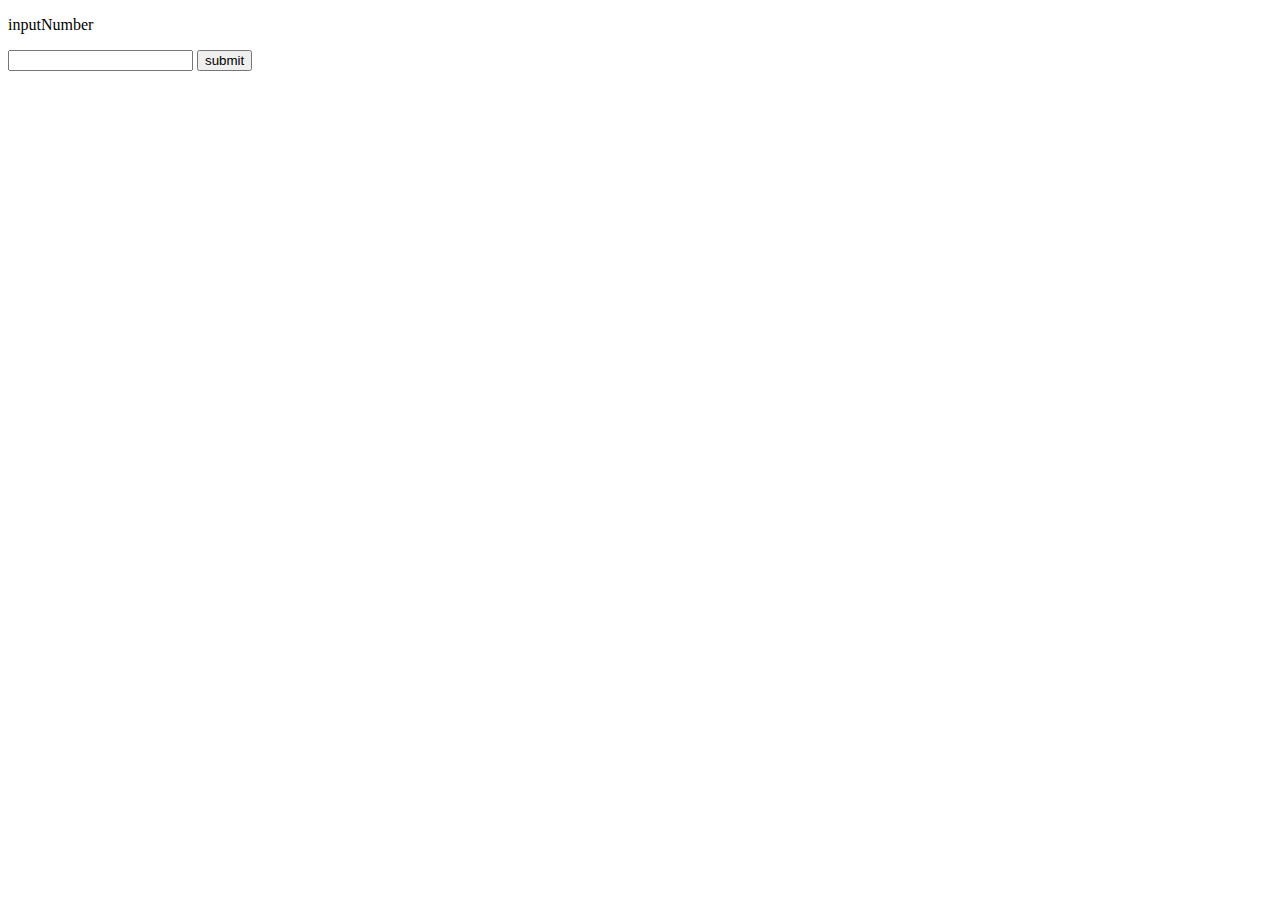
<file: bai1/index.html>
<!DOCTYPE html>
<html lang="en">
<head>
    <meta charset="UTF-8">
    <meta http-equiv="X-UA-Compatible" content="IE=edge">
    <meta name="viewport" content="width=device-width, initial-scale=1.0">
    <title>Document</title>
</head>
<body>
    <p>inputNumber</p><input id="number">
    <button id="submit">submit</button>
    <div id="print"></div>
    <script src="./index.js"></script>
</body>
</html>
</file>
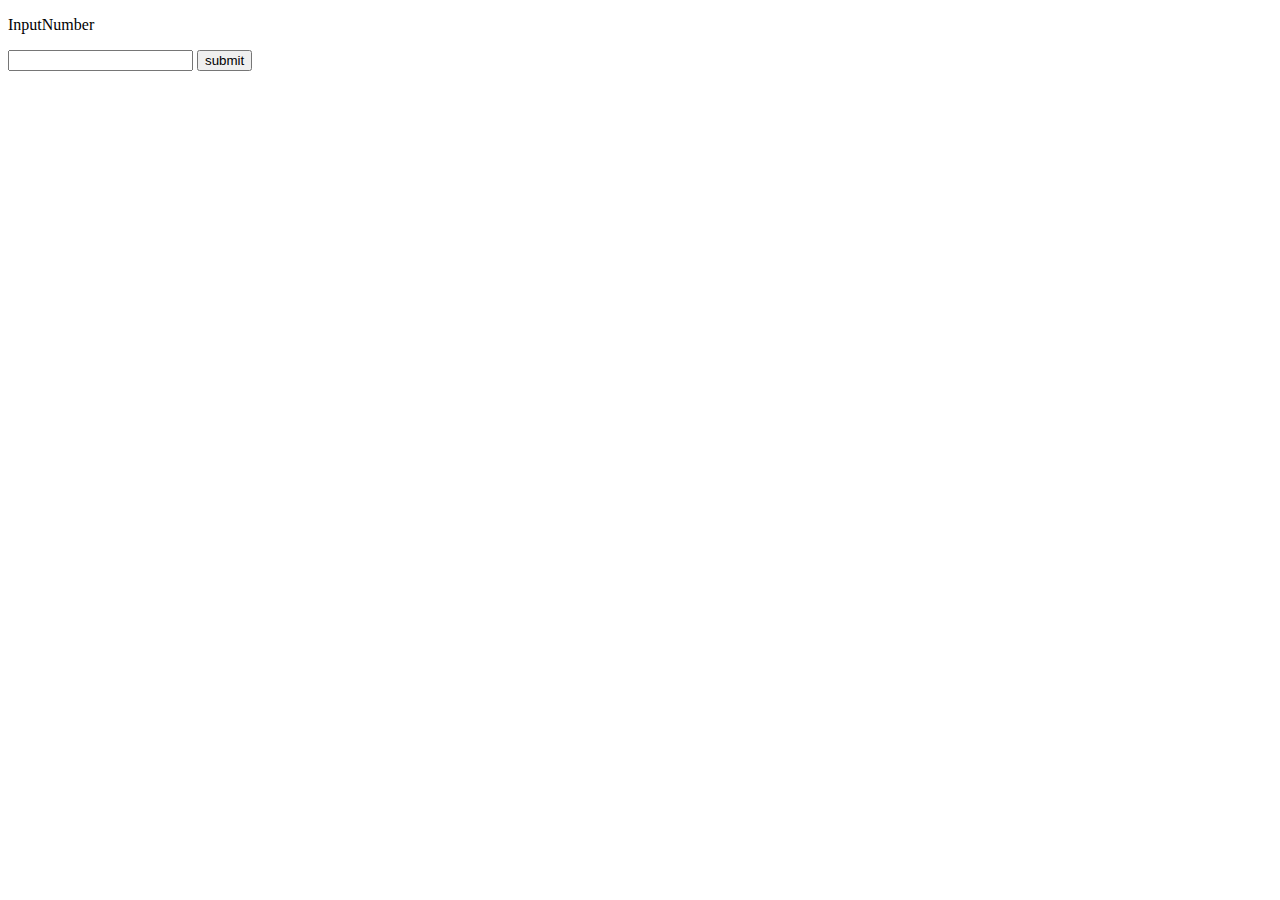
<file: bai3/index.html>
<!DOCTYPE html>
<html lang="en">
<head>
    <meta charset="UTF-8">
    <meta http-equiv="X-UA-Compatible" content="IE=edge">
    <meta name="viewport" content="width=device-width, initial-scale=1.0">
    <title>Document</title>
</head>
<body>
    <p>InputNumber</p><input id="number">
    <button id="submit">submit</button>
    <div id="print"></div>
    <script src="./index.js"></script>
</body>
</html>
</file>
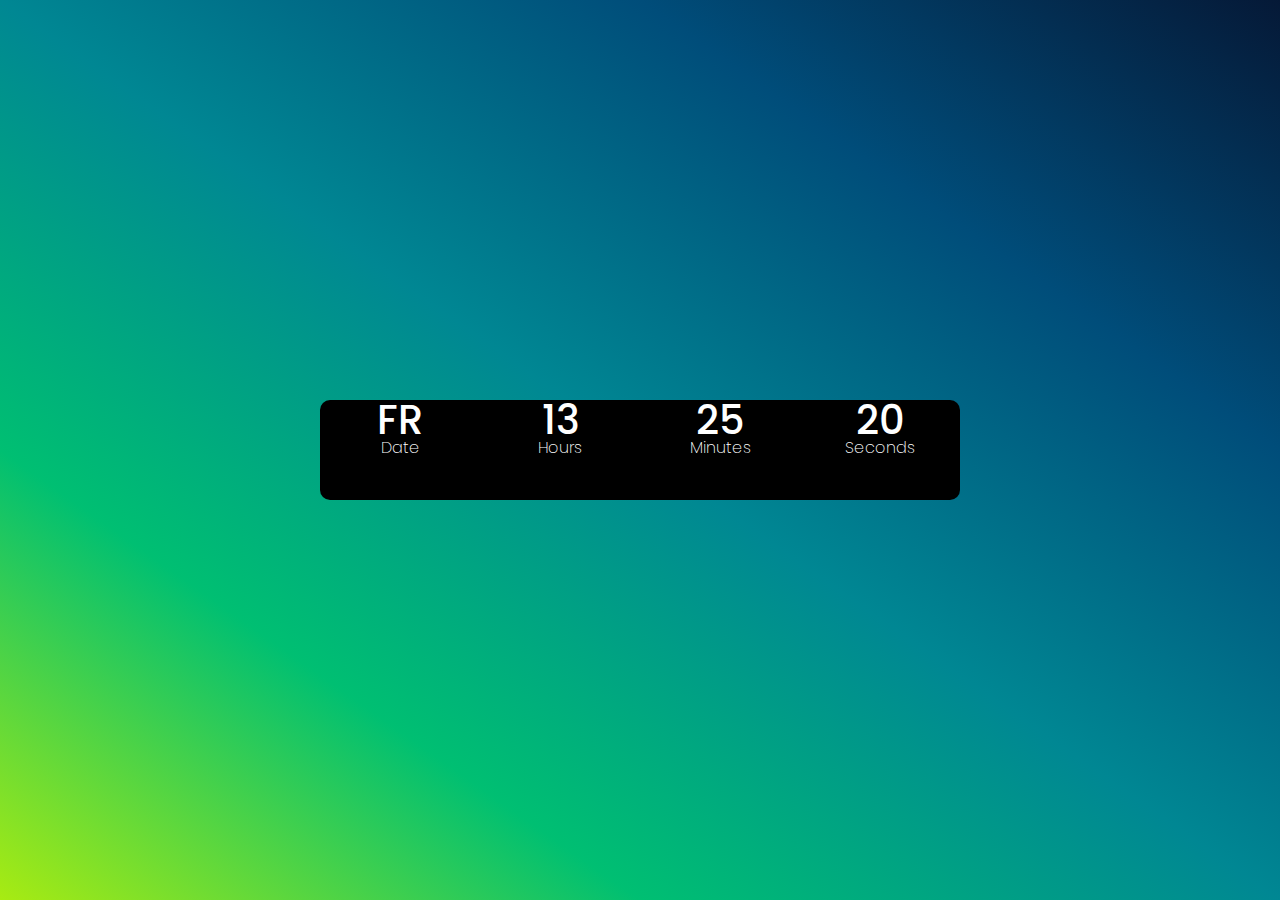
<file: oclock/clock.html>
<!DOCTYPE html>
<html lang="en">
  <head>
    <meta charset="UTF-8" />
    <meta http-equiv="X-UA-Compatible" content="IE=edge" />
    <meta name="viewport" content="width=device-width, initial-scale=1.0" />
    <title>Quotes</title>
    <link rel="preconnect" href="https://fonts.gstatic.com" />
    <link
      href="https://fonts.googleapis.com/css2?family=Crimson+Text:wght@700&family=Poppins:wght@200;400;500&display=swap"
      rel="stylesheet"
    />
    <link
      rel="stylesheet"
      href="https://cdnjs.cloudflare.com/ajax/libs/font-awesome/5.15.3/css/all.min.css"
      integrity="sha512-iBBXm8fW90+nuLcSKlbmrPcLa0OT92xO1BIsZ+ywDWZCvqsWgccV3gFoRBv0z+8dLJgyAHIhR35VZc2oM/gI1w=="
      crossorigin="anonymous"
    />
    <link
      rel="stylesheet"
      href="https://cdnjs.cloudflare.com/ajax/libs/font-awesome/5.15.3/css/all.min.css"
      integrity="sha512-iBBXm8fW90+nuLcSKlbmrPcLa0OT92xO1BIsZ+ywDWZCvqsWgccV3gFoRBv0z+8dLJgyAHIhR35VZc2oM/gI1w=="
      crossorigin="anonymous"
      referrerpolicy="no-referrer"
    />
    <link rel="stylesheet" href="./css/reset.css" />
    <link rel="stylesheet" href="./css/clock.css" />
  </head>
  <body>
    <div class="content">
      <div class="content--clock">
        <div class="content--time">
          <div id="day" class="content--time__big ahihi">
            <span>FR</span>
          </div>
          <div class="content--time__mini">Date</div>
        </div>
        <div class="content--time">
          <div id="hour" class="content--time__big">13</div>
          <div class="content--time__mini">Hours</div>
        </div>
        <div class="content--time">
          <div id="minute" class="content--time__big">25</div>
          <div class="content--time__mini">Minutes</div>
        </div>
        <div class="content--time">
          <div id="second" class="content--time__big"> 20</div>
          <div class="content--time__mini">Seconds</div>
        </div>
      </div>
    </div>
    <script src="./js/clock.js"></script>
    <!-- <script src="./js/temp.js"></script> -->
  </body>
</html>
</file>
<file: oclock/css/clock.css>
.content {
  font-family: "Poppins", sans-serif;
  color: white;
  position: relative;
  width: 100%;
  height: 100vh;
  background-image: linear-gradient(
    to left bottom,
    #051937,
    #004d7a,
    #008793,
    #00bf72,
    #a8eb12
  );
}
.content--clock {
  width: 50%;
  border-radius: 10px;
  background-color: black;
  height: 100px;
  position: absolute;
  top: 50%;
  left: 50%;
  transform: translate(-50%, -50%);
  display: flex;
}
.content--time {
  width: 25%;
}
.content--time__big {
  font-size: 40px;
  font-weight: 500;
  text-align: center;
}
.content--time__mini {
  font-size: 16px;
  font-weight: 200;
  text-align: center;
}
</file>
